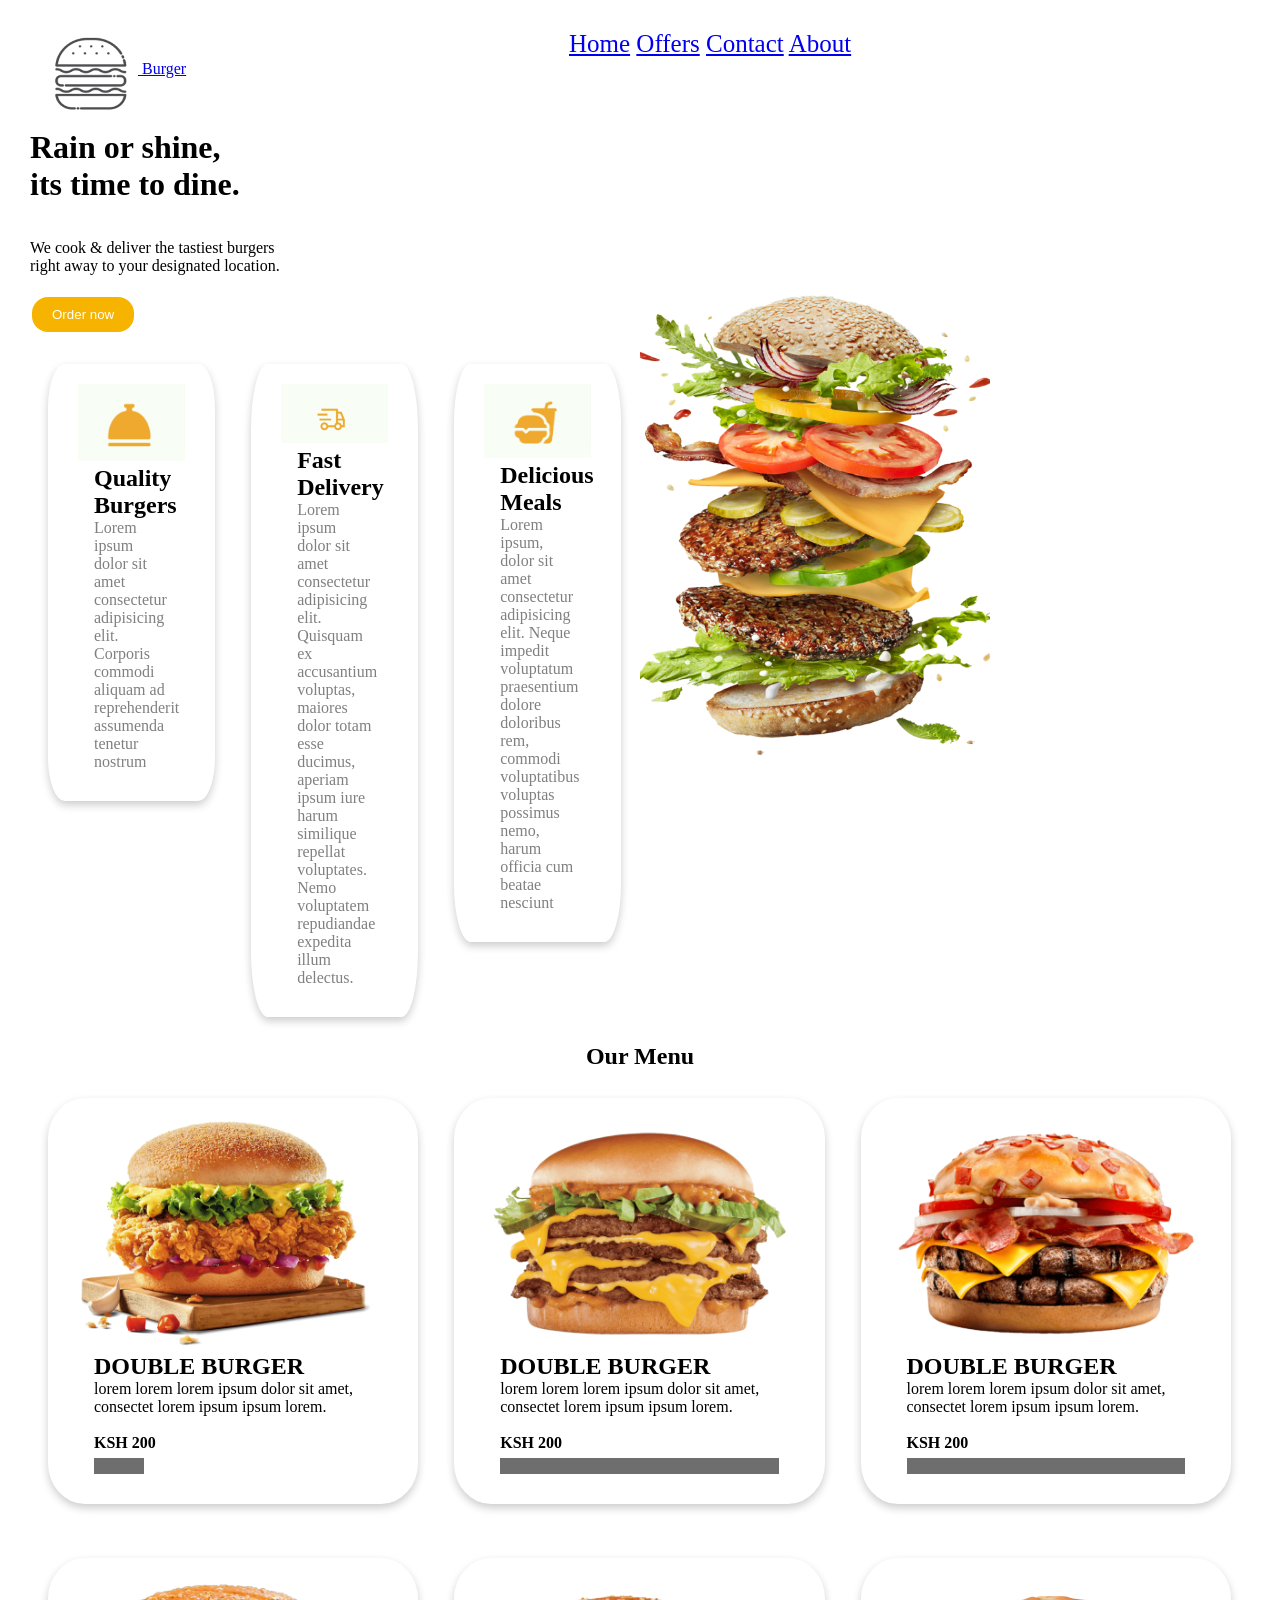
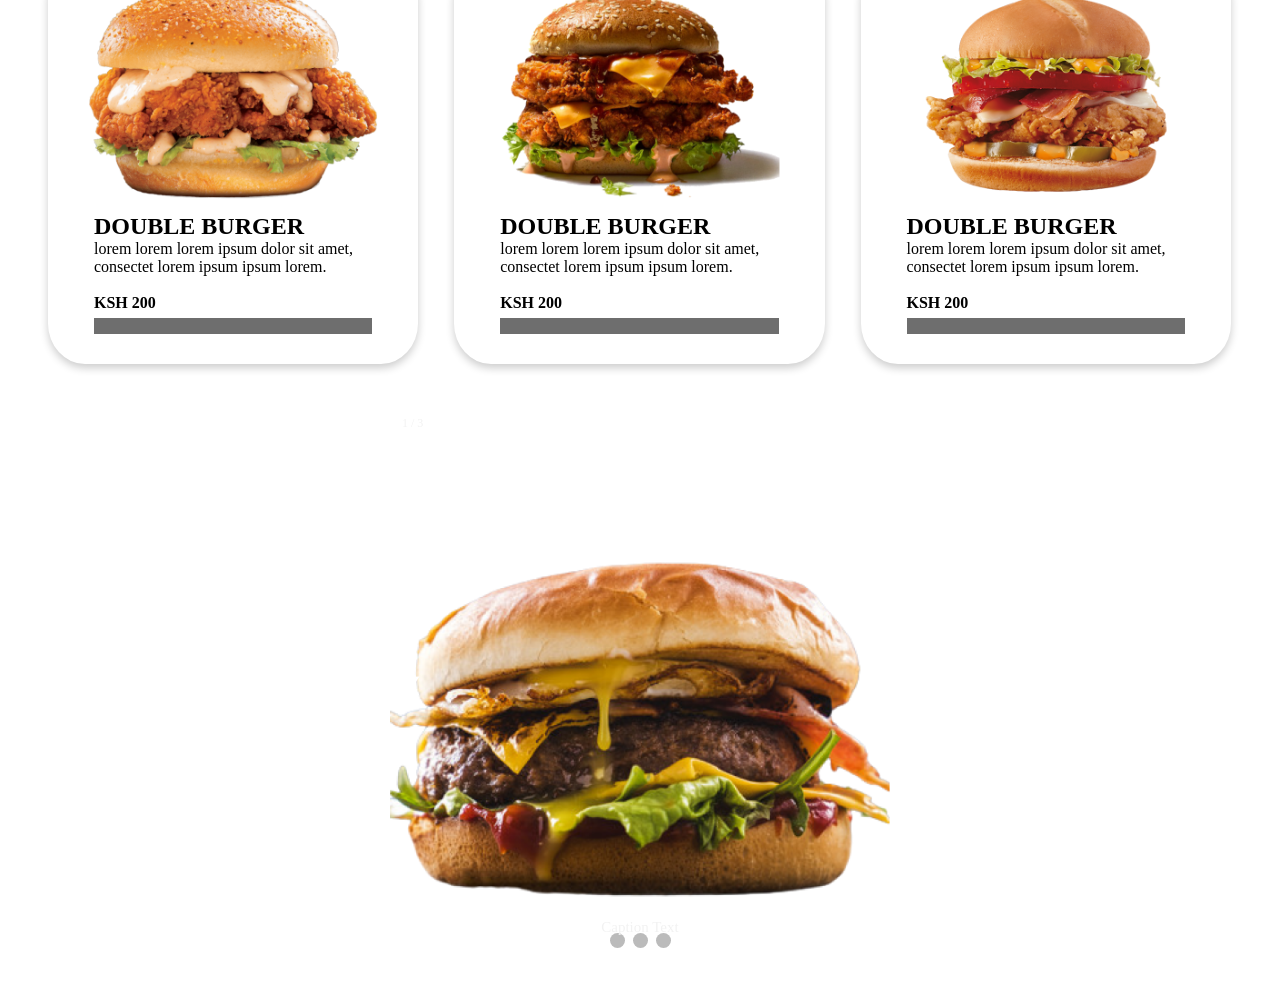
<file: index.html>
<!DOCTYPE html>
<html lang="en">

<head>
    <meta charset="UTF-8">
    <meta http-equiv="X-UA-Compatible" content="IE=edge">
    <meta name="viewport" content="width=device-width, initial-scale=1.0">
    <title>Burger-Palace</title>
    <link rel="stylesheet" href="CSS/style.css">
</head>

<body>
    <header>
        <div class="container">
            <a class="navbar" href="index.html">
                <img src="./Images/logo.png" alt="burger-palace-logo" align="center"> Burger
            </a>
            <div class="topnav">
                <a href="#">Home</a>
                <a href="#">Offers</a>
                <a href="#">Contact</a>
                <a href="#">About</a>
            </div>

        </div>
    </header>
    <br />
    <main id="main">
        <h1 class="page-header">
            Rain or shine, <br />its time to dine.
        </h1>

        <br /><br />
        <p class="description">
            We cook & deliver the tastiest burgers <br /> right away to your designated location.
        </p>
        <div class="mainImage">
            <img src="./Images/[CITYPNG 1.png" height="500px" width="auto" alt="burger-image" srcset="">
        </div>
        <br />
        <button class="btn">Order now</button>
    </main>

    <br />

    <!-- ---------------------------------------Inserting the Small images----------------------------- -->

    <section class="bodySection">
        <div class="row">
            <div class="column">
                <div class="card">
                    <img src="./Images/Bowl.png" alt="Bowl" style="width:100%">
                    <div class="smallImage">
                        <h2>Quality Burgers</h2>
                        <p class="title">Lorem ipsum dolor sit amet consectetur adipisicing elit. Corporis commodi
                            aliquam
                            ad reprehenderit assumenda tenetur nostrum</p>
                    </div>
                </div>
            </div>

            <div class="column">
                <div class="card">
                    <img src="./Images/Truck.png" alt="Truck" style="width:100%">
                    <div class="smallImage">
                        <h2>Fast Delivery</h2>
                        <p class="title"> Lorem ipsum dolor sit amet consectetur adipisicing elit. Quisquam ex
                            accusantium
                            voluptas, maiores dolor totam esse ducimus, aperiam ipsum iure harum similique repellat
                            voluptates. Nemo voluptatem repudiandae expedita illum delectus.</p>
                    </div>
                </div>
            </div>

            <div class="column">
                <div class="card">
                    <img src="./Images/fast-food.png" alt="fast-food" style="width:100%">
                    <div class="smallImage">
                        <h2>Delicious Meals</h2>
                        <p class="title">Lorem ipsum, dolor sit amet consectetur adipisicing elit. Neque impedit
                            voluptatum
                            praesentium dolore doloribus rem, commodi voluptatibus voluptas possimus nemo, harum officia
                            cum
                            beatae nesciunt</p>
                    </div>
                </div>
            </div>
        </div>
    </section>

    <!-- ------------------------Inserting the menu images-------------------------------- -->

    <section>
        <a class="header">
            <h2>Our Menu</h2>
        </a>
    </section> <br />

    <section class="primary-section">
        <div class="pSection">
            <div class="row">
                <div class="column">
                    <div class="card">
                        <img src="./Images/SeekPng 2.png" alt="beef-burger" style="width:100%">
                        <div class="container">
                            <h2>DOUBLE BURGER</h2>
                            <p>lorem lorem lorem ipsum dolor sit amet, consectet lorem ipsum ipsum lorem.</p> <br />
                            <strong> <p>KSH 200</p></strong>
                            <button class="shopping-button" height="50px" style="width:50px"></button>
                        </div>
                    </div>
                </div>

                <div class="column">
                    <div class="card">
                        <img src="./Images/SeekPng 1.png" alt="Mike" style="width:100%">
                        <div class="container">
                            <h2>DOUBLE BURGER</h2>
                            <p>lorem lorem lorem ipsum dolor sit amet, consectet lorem ipsum ipsum lorem.</p> <br />
                            <strong> <p>KSH 200</p></strong>
                            <p><button class="shopping-button" src="./Images/shoppingCart.jpg" height="20"
                                    style="width:100%"></button></p>
                        </div>
                    </div>
                </div>

                <div class="column">
                    <div class="card">
                        <img src="./Images/SeekPng 3.png" alt="Mike" style="width:100%">
                        <div class="container">
                            <h2>DOUBLE BURGER</h2>
                            <p>lorem lorem lorem ipsum dolor sit amet, consectet lorem ipsum ipsum lorem.</p> <br />
                           <strong> <p>KSH 200</p></strong>
                            <p><button class="shopping-button" src="./Images/shoppingCart.jpg" height="20"
                                    style="width:100%"></button></p>
                        </div>
                    </div>
                </div>
            </div>
        </div>
        <!------------------------------------ second section ------------------------------------------->
        <br />
        <div class="pSection">
            <div class="row">
                <div class="column">
                    <div class="card">
                        <img src="./Images/SeekPng 4.png" alt="beef-burger" style="width:100%">
                        <div class="container">
                            <h2>DOUBLE BURGER</h2>
                            <p>lorem lorem lorem ipsum dolor sit amet, consectet lorem ipsum ipsum lorem.</p> <br />
                            <strong> <p>KSH 200</p></strong>
                            <p><button class="shopping-button" src="./Images/shoppingCart.jpg" height="20"
                                    style="width:100%"></button></p>
                        </div>
                    </div>
                </div>

                <div class="column">
                    <div class="card">
                        <img src="./Images/SeekPng 5.png" alt="Mike" style="width:100%">
                        <div class="container">
                            <h2>DOUBLE BURGER</h2>
                            <p>lorem lorem lorem ipsum dolor sit amet, consectet lorem ipsum ipsum lorem.</p> <br />
                            <strong> <p>KSH 200</p></strong>
                            <button class="shopping-button" src="./Images/shoppingCart.jpg" height="20"
                                    style="width:100%"></button>
                        </div>
                    </div>
                </div>

                <div class="column">
                    <div class="card">
                        <img src="./Images/SeekPng 6.png" alt="Mike" style="width:100%">
                        <div class="container">
                            <h2>DOUBLE BURGER</h2>
                            <p>lorem lorem lorem ipsum dolor sit amet, consectet lorem ipsum ipsum lorem.</p> <br />
                            <strong> <p>KSH 200</p></strong>
                            <p><button class="shopping-button" src="./Images/shoppingCart.jpg" height="20"
                                    style="width:100%"></button></p>
                        </div>
                    </div>
                </div>
            </div>
        </div>
    </section>
    <br />
    <!-- ------------------------ Adding carousel images ------------------------->

    <div class="slideshow-container">
        <div class="mySlides fade">
            <div class="numbertext">1 / 3</div>
            <img src="./Images/double-check1.png" style="width:100%">
            <div class="text">Caption Text</div>
        </div>

      <!--  <div class="mySlides fade">
            <div class="numbertext">2 / 3</div>
            <img src="./Images/double-check2.png" style="width:100%">
            <div class="text">Caption Two</div>
        </div>

        <div class="mySlides fade">
            <div class="numbertext">3 / 3</div>
            <img src="./Images/mobile1.png" style="width:100%">
            <div class="text">Caption Three</div>
        </div> -->

        <!-- Next and previous buttons -->
        <a class="prev" onclick="plusSlides(-1)">&#10094;</a>
        <a class="next" onclick="plusSlides(1)">&#10095;</a>
        <br>

        <!-- The dots/circles -->
        <div style="text-align:center">
            <span class="dot" onclick="currentSlide(1)"></span>
            <span class="dot" onclick="currentSlide(2)"></span>
            <span class="dot" onclick="currentSlide(3)"></span>
        </div>
    </div>
</body>

</html>
</file>
<file: CSS/style.css>
* {
    box-sizing: border-box;
    padding: 0;
    margin: 0;
}

body {
    padding: 30px;
    margin: 0 auto
}

.bodySection {
    display: flex;
}

.container {
    overflow: hidden;
    padding: 30px;
    margin: 0;
}

.container .topnav {
    display: block;
    text-decoration: none;
    text-align: center;
    font-size: 25px;
    font-family: Roboto, "Helvetica Neue";
}

.container .navbar {
    float: left;
}

.container .topnav a:hover {
    border-bottom: 5px solid #f66f00;
}

/* -----------------------------------Body of the landing page------------------------------------*/


#main .mainImage {
    display: flex;
    float: right;
    position: relative;
    display: block;
    margin-left: auto;
    margin-right: auto;
    width: 50%;
}

#main .btn {
    background-color: #F6B400;
    border: none;
    color: rgb(255, 255, 255);
    padding: 10px 20px;
    text-align: center;
    text-decoration: none;
    display: inline-block;
    margin: 4px 2px;
    cursor: pointer;
    border-radius: 16px;
}

.column {
    float: left;
    width: 33.3%;
    margin-bottom: 16px;
    padding: 0 8px;
}



/* Add some shadows to create a card effect */
.card {
    box-shadow: 0 4px 8px 0 rgba(0, 0, 0, 0.2);
}

/* Some left and right padding inside the container */
.smallImage {
    padding: 0 16px;
}

/* Clear floats */
.smallImage::after,
.row::after {
    content: "";
    clear: both;
    display: table;
}

.title {
    color: grey;
}

.button {
    border: none;
    outline: 0;
    display: inline-block;
    padding: 8px;
    color: white;
    background-color: #000;
    text-align: center;
    cursor: pointer;
    width: 100%;
}

.button:hover {
    background-color: #555;
}

.header {
    text-align: center;
    cursor: pointer;

}

.header a:hover {
    border-bottom: 5px solid #f66f00;
}


/*-------------------------Adding the menu section------------------------------*/

.column {
    float: left;
    width: 33.3%;
    margin-bottom: 16px;
    padding: 0 8px;
}


/* Add some shadows to create a card effect */
.card {
    box-shadow: 0 4px 8px 0 rgba(0, 0, 0, 0.2);
}

/* Some left and right padding inside the container */
.container {
    padding: 0 16px;
}

/* Clear floats */
.container::after,
.row::after {
    content: "";
    clear: both;
    display: table;
}

.title {
    color: grey;
}

.shopping-button {
    border: none;
    outline: 0;
    display: inline-block;
    padding: 8px;
    color: white;
    background-color: rgb(110, 110, 110);
    text-align: center;
    cursor: pointer;
    width: 50%;
}

.button:hover {
    background-color: #555;
}

.card{
    border-radius: 10%;
    padding: 30px;
    padding-top: 20px;
    margin: 10px;
}


/********************************Adding carousel images********************************/

.slideshow-container {
    max-width: 500px;
    position: relative;
    margin: auto;
  }
  
  /* Hide the images by default */
  .mySlides {
    float: right;
  }
  
  /* Next & previous buttons */
  .prev, .next {
    cursor: pointer;
    position: absolute;
    top: 50%;
    width: auto;
    margin-top: -22px;
    padding: 16px;
    color: white;
    font-weight: bold;
    font-size: 18px;
    transition: 0.6s ease;
    border-radius: 0 3px 3px 0;
    user-select: none;
  }
  
  /* Position the "next button" to the right */
  .next {
    right: 0;
    border-radius: 3px 0 0 3px;
  }
  
  /* On hover, add a black background color with a little bit see-through */
  .prev:hover, .next:hover {
    background-color: rgba(0,0,0,0.8);
  }
  
  /* Caption text */
  .text {
    color: #f2f2f2;
    font-size: 15px;
    padding: 8px 12px;
    position: absolute;
    bottom: 8px;
    width: 100%;
    text-align: center;
  }
  
  /* Number text (1/3 etc) */
  .numbertext {
    color: #f2f2f2;
    font-size: 12px;
    padding: 8px 12px;
    position: absolute;
    top: 0;
  }
  
  /* The dots/bullets/indicators */
  .dot {
    cursor: pointer;
    height: 15px;
    width: 15px;
    margin: 0 2px;
    background-color: #bbb;
    border-radius: 50%;
    display: inline-block;
    transition: background-color 0.6s ease;
  }
  
  .active, .dot:hover {
    background-color: #717171;
  }
</file>
